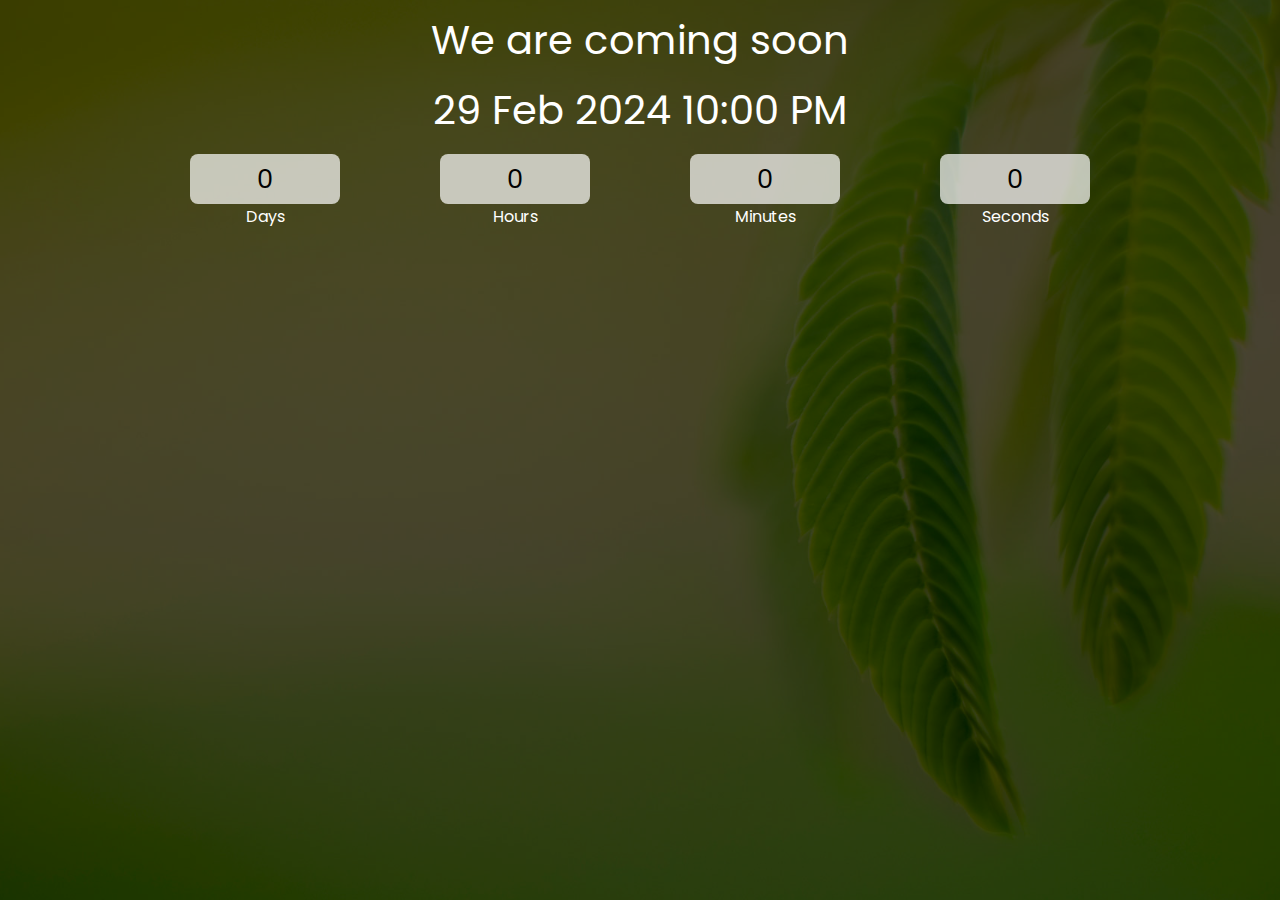
<file: countdown-timer/index.html>
<!DOCTYPE html>
<html lang="en">
<head>
    <meta charset="UTF-8">
    <meta name="viewport" content="width=device-width, initial-scale=1.0">
    <title>Countdown Timer</title>
    <link rel="stylesheet" href="./css/custom.css">
    <link rel="preconnect" href="https://fonts.googleapis.com">
    <link rel="preconnect" href="https://fonts.gstatic.com" crossorigin>
    <link href="https://fonts.googleapis.com/css2?family=Poppins:ital,wght@0,100;0,200;0,300;0,400;0,500;0,600;0,700;0,800;0,900;1,100;1,200;1,300;1,400;1,500;1,600;1,700;1,800;1,900&display=swap" rel="stylesheet">
</head>
<body>

    <div class="main">
        <div class="overlay">
            <div class="title">We are coming soon</div>
            <div class="title" id="end-date">29 Feb 2024 10:00 PM</div>
            <div class="col">
                <div>
                    <input type="text" readonly value="0">
                    <br>
                    <label for="">Days</label>
                </div>
                <div>
                    <input type="text" readonly value="0">
                    <br>
                    <label for="">Hours</label>
                </div>
                <div>
                    <input type="text" readonly value="0">
                    <br>
                    <label for="">Minutes</label>
                </div>
                <div>
                    <input type="text" readonly value="0">
                    <br>
                    <label for="">Seconds</label>
                </div>
            </div>
        </div>
    </div>
    


    <script src="./js/app.js"></script>
</body>
</html>
</file>
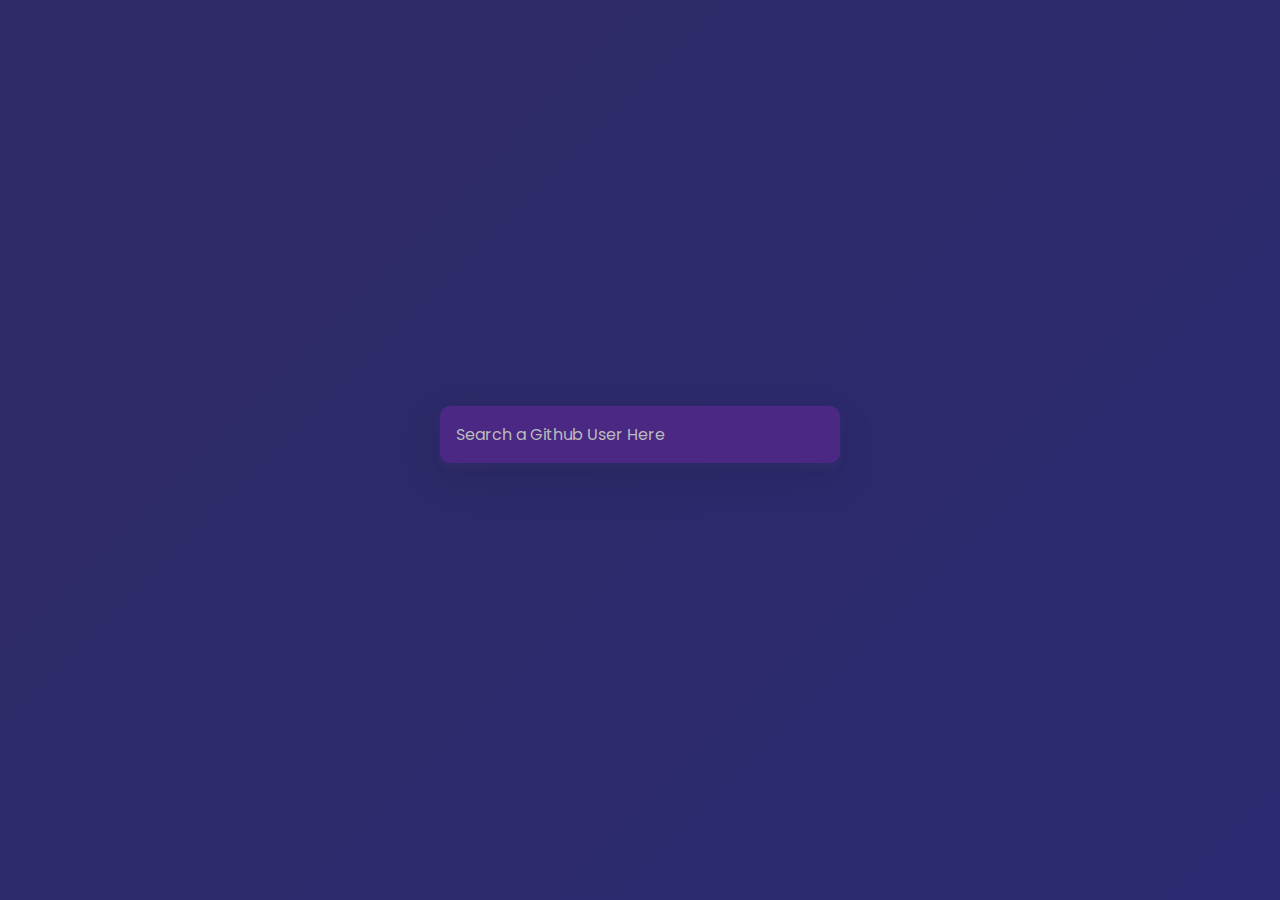
<file: github-profile-app/index.html>
<!DOCTYPE html>
<html lang="en">

<head>
    <meta charset="UTF-8" />
    <meta name="viewport" content="width=device-width, initial-scale=1.0" />
    <title>Github Profiles</title>
    <link rel="stylesheet" href="./css/custom.css" />
    <script src="./js/app.js" defer></script>
</head>

<body>
    <form id="form" onsubmit="return formSubmit()">
        <input type="text" id="search" autofocus placeholder="Search a Github User Here" />
    </form>
    <main id="main">
        <!-- <div class="card">
            <div>
                <img class="avatar" src="https://picsum.photos/200" alt="Florin Pop">
            </div>
            <div class="user-info">
                <h2>Name</h2>
                <p>Bio</p>

                <ul class="info">
                    <li>###<strong>Followers</strong></li>
                    <li>##<strong>Following</strong></li>
                    <li>###<strong>Repos</strong></li>
                </ul>

                <div id="repos">
                    <a class="repo" href="#" target="_blank">Repo 1</a>
                    <a class="repo" href="#" target="_blank">Repo 2</a>
                    <a class="repo" href="#" target="_blank">Repo 3</a>
                </div>
            </div>
        </div> -->
    </main>
</body>

</html>
</file>
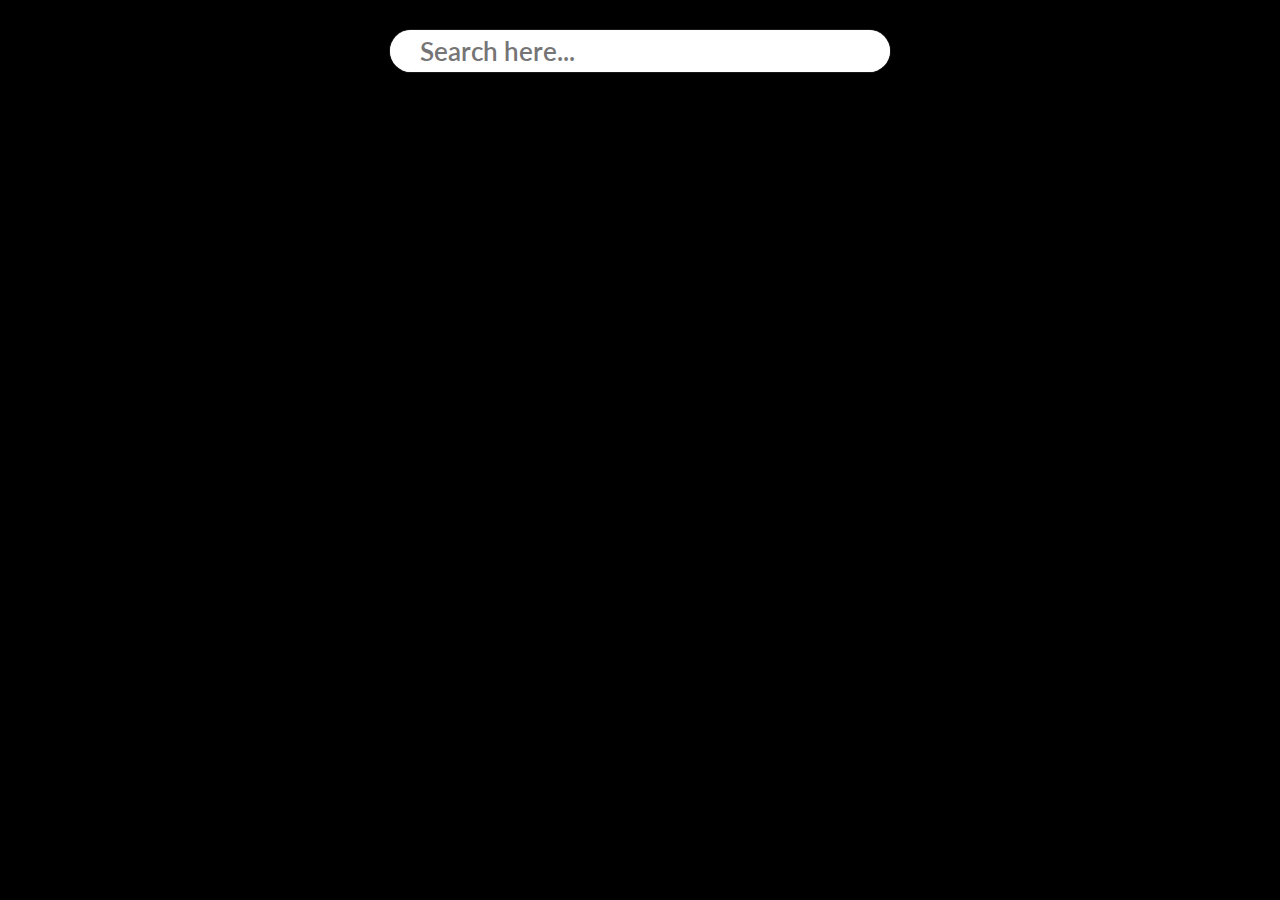
<file: movie-app/index.html>
<!DOCTYPE html>
<html lang="en">

<head>
    <meta charset="UTF-8">
    <meta http-equiv="X-UA-Compatible" content="IE=edge">
    <meta name="viewport" content="width=device-width, initial-scale=1.0">
    <title>Document</title>
    <link rel="stylesheet" href="./css/style.css">
</head>

<body>
    <div class="main">
        <div class="row" style="justify-content: center;">
            <input type="search" id="search" autofocus autocomplete="off" placeholder="Search here..." />
        </div>
        <div class="row" id="movie-box">

        </div>
    </div>
    <script src="./js/app.js"></script>
</body>

</html>
</file>
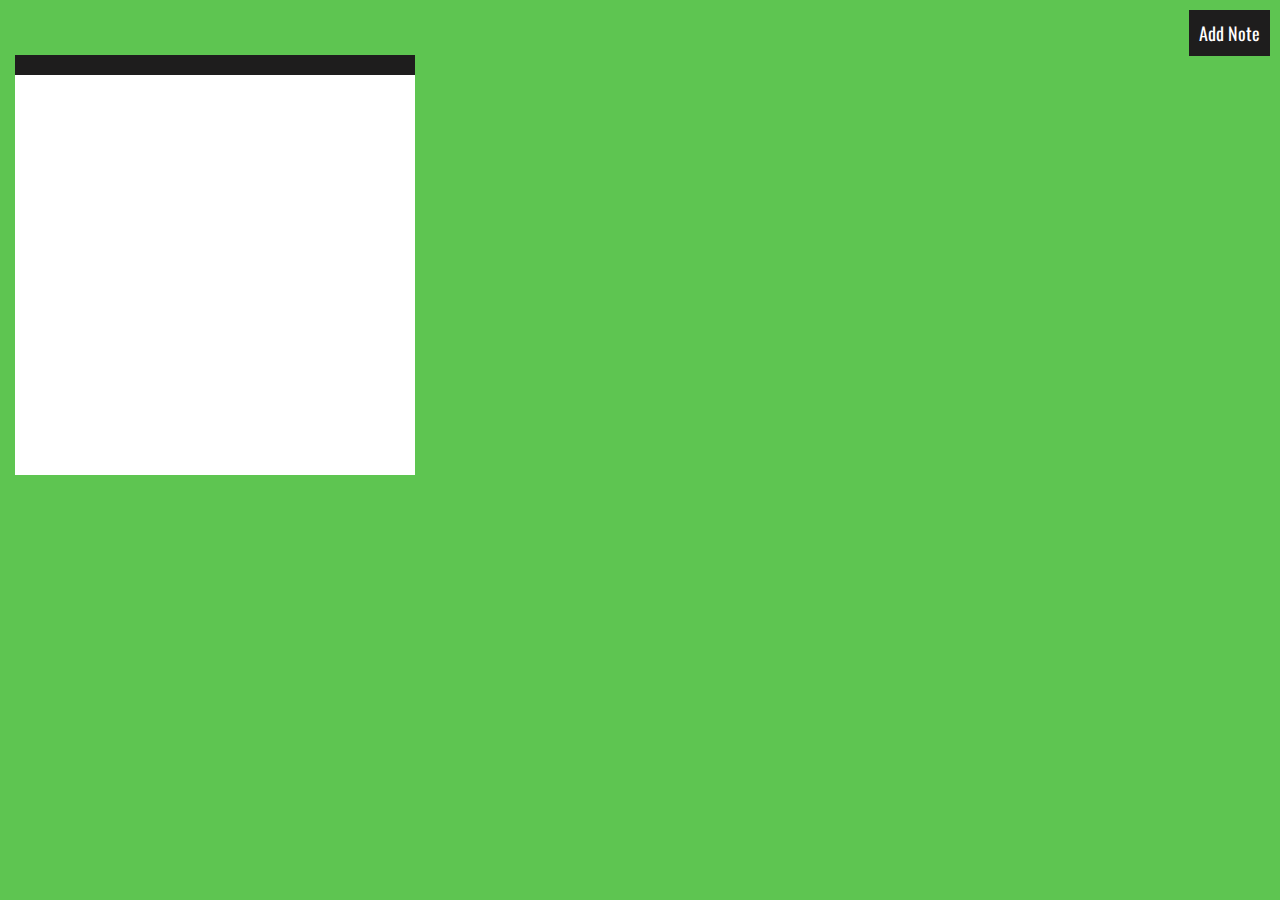
<file: notes-app/index.html>
<!DOCTYPE html>
<html lang="en">
<head>
    <meta charset="UTF-8">
    <meta name="viewport" content="width=device-width, initial-scale=1.0">
    <title>Notes App</title>
    <link rel="stylesheet" href="./css/style.css">
    <link rel="preconnect" href="https://fonts.googleapis.com">
    <link rel="preconnect" href="https://fonts.gstatic.com" crossorigin>
    <link href="https://fonts.googleapis.com/css2?family=Oswald:wght@200..700&display=swap" rel="stylesheet">
    <link rel="stylesheet" href="https://cdnjs.cloudflare.com/ajax/libs/font-awesome/6.5.1/css/all.min.css" integrity="sha512-DTOQO9RWCH3ppGqcWaEA1BIZOC6xxalwEsw9c2QQeAIftl+Vegovlnee1c9QX4TctnWMn13TZye+giMm8e2LwA==" crossorigin="anonymous" referrerpolicy="no-referrer" />
</head>
<body>
    <button id="addBtn">
        <i class="fa-solid fa-plus"></i>
        Add Note
    </button>
    <div id="main">
        <!-- <div class="note">
            <div class="tool">
                <i class="fa-solid fa-floppy-disk"></i>
                <i class="fa-solid fa-trash"></i>
            </div>
            <textarea></textarea>
        </div> -->
    </div>
    


    <script src="./js/app.js"></script>
</body>
</html>
</file>
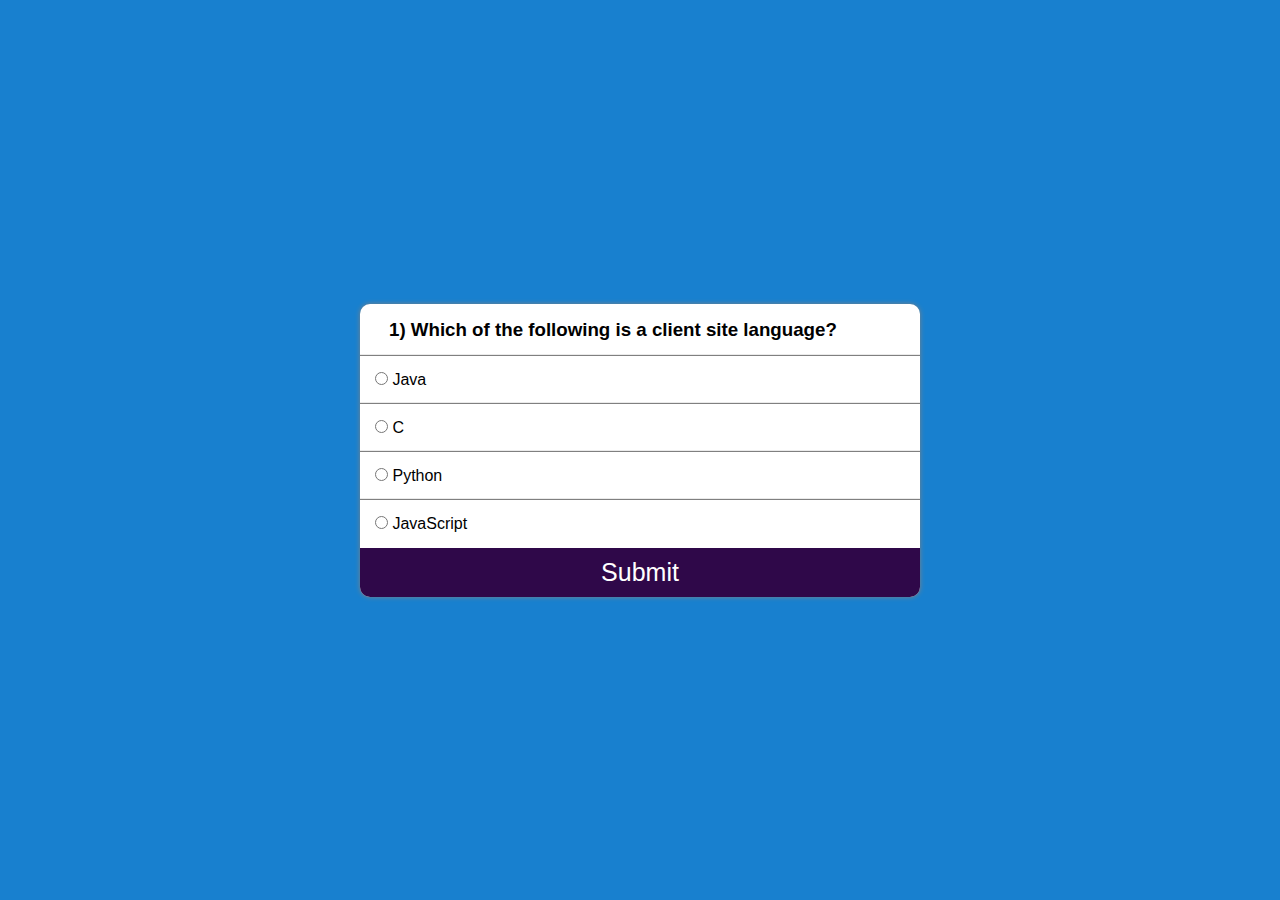
<file: quiz-app/index.html>
<!DOCTYPE html>
<html lang="en">

<head>
    <meta charset="UTF-8">
    <meta http-equiv="X-UA-Compatible" content="IE=edge">
    <meta name="viewport" content="width=device-width, initial-scale=1.0">
    <title>Document</title>
    <link rel="stylesheet" href="css/custom.css" />
</head>

<body>
    <section class="main">

        <div class="container">
            <div class="col">
                <h3 id="questionBox">
                    1) Lorem ipsum dolor sit amet, consectetur adipisicing elit Debitis?
                </h3>
            </div>
            <div class="col box">
                <input name="option" type="radio" id="first" value="a" required>
                <label for="first">Testing 1</label>
            </div>
            <div class="col box">
                <input name="option" type="radio" id="second" value="b" required>
                <label for="second">Testing 2</label>
            </div>
            <div class="col box">
                <input name="option" type="radio" id="third" value="c" required>
                <label for="third">Testing 3</label>
            </div>
            <div class="col box">
                <input name="option" type="radio" id="fourth" value="d" required>
                <label for="fourth">Testing 4</label>
            </div>
            <button id="submit">Submit</button>
        </div>

    </section>
    <script src="js/app.js"></script>
</body>

</html>
</file>
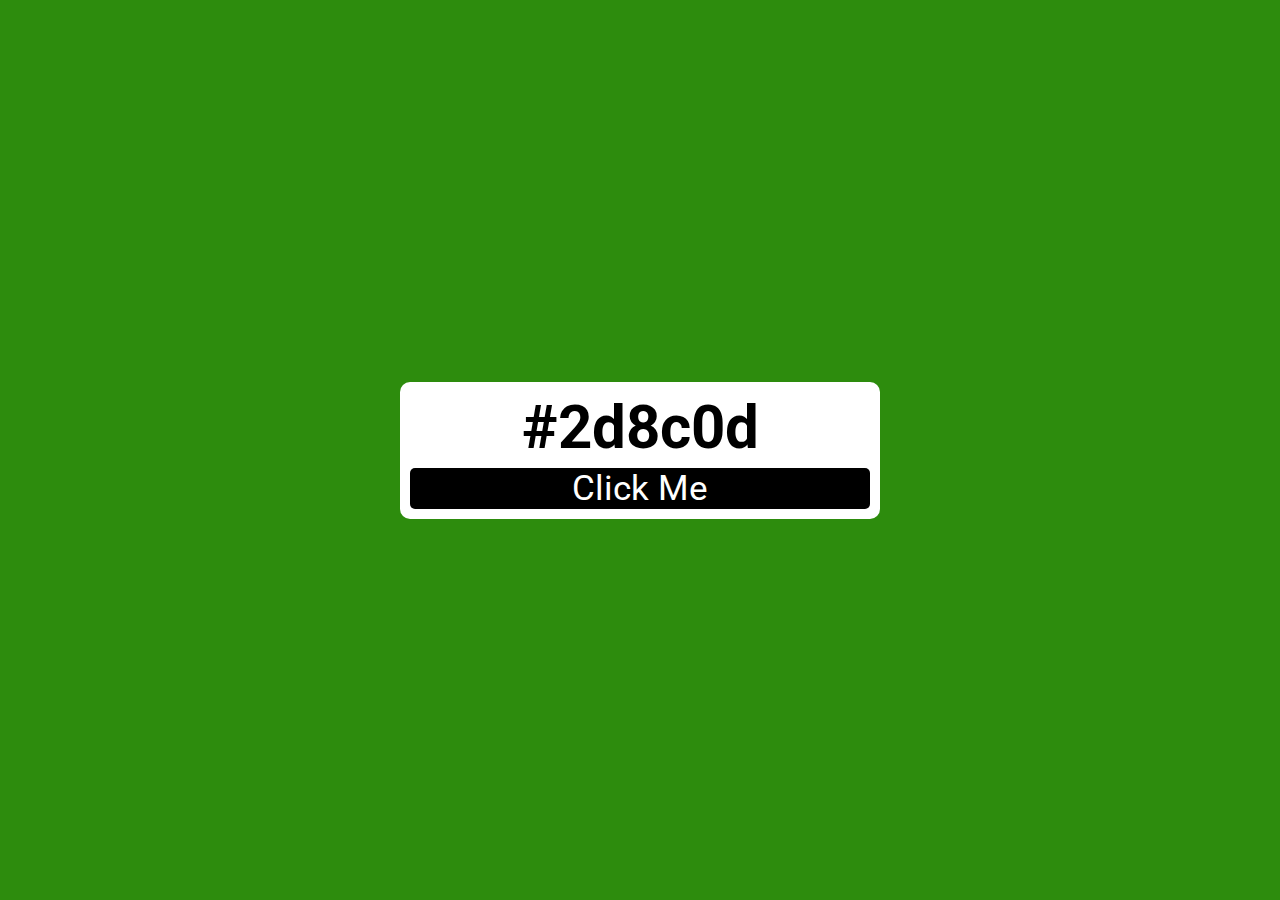
<file: random-color-generator/index.html>
<!DOCTYPE html>
<html lang="en">
<head>
    <meta charset="UTF-8">
    <meta name="viewport" content="width=device-width, initial-scale=1.0">
    <title>Random Color Generator</title>
    <link rel="stylesheet" href="./css/style.css">
    <link rel="preconnect" href="https://fonts.googleapis.com">
    <link rel="preconnect" href="https://fonts.gstatic.com" crossorigin>
    <link href="https://fonts.googleapis.com/css2?family=Roboto:ital,wght@0,100;0,300;0,400;0,500;0,700;0,900;1,100;1,300;1,400;1,500;1,700;1,900&display=swap" rel="stylesheet">
</head>
<body>
    <div class="main">
        <div class="container">
            <h2 id="color-code">#fff</h2>
            <button id="btn">Click Me</button>
        </div>
    </div>


    <script src="./js/app.js"></script>
</body>
</html>
</file>
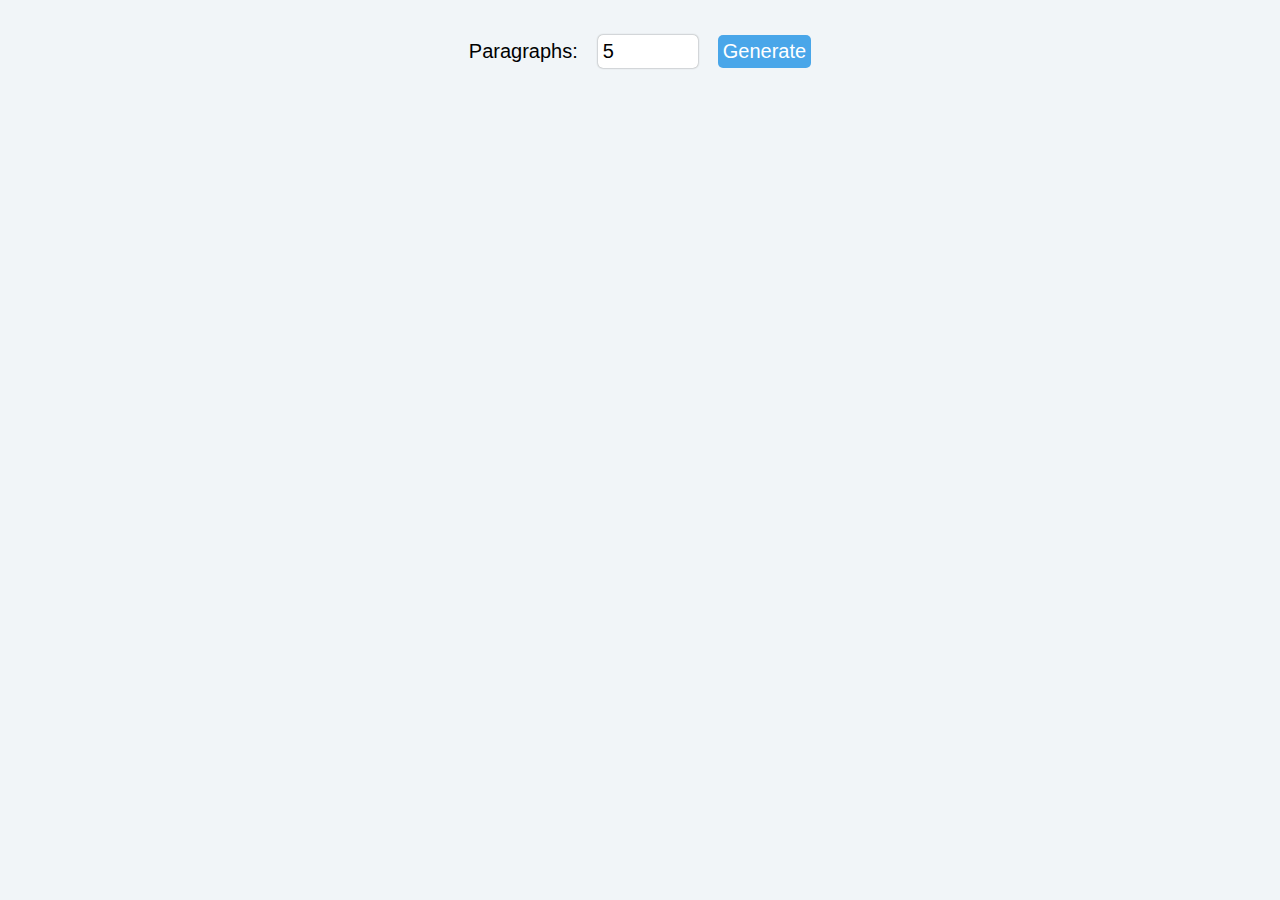
<file: random-para-generator/index.html>
<!DOCTYPE html>
<html lang="en">
<head>
    <meta charset="UTF-8">
    <meta http-equiv="X-UA-Compatible" content="IE=edge">
    <meta name="viewport" content="width=device-width, initial-scale=1.0">
    <title>Random Para Generator</title>
    <link rel="stylesheet" href="./css/style.css">
</head>

<body>
    <div id="main">
        <div class="row">
            <div>
                Paragraphs:
            </div>
            <div>
                <input type="number" value="5" id="items">
            </div>
            <div>
                <button onclick="generate()">Generate</button>
            </div>
        </div>
        <div class="row" style="display: block;" id="data">

        </div>
    </div>
    <script src="./js/app.js"></script>
</body>

</html>
</file>
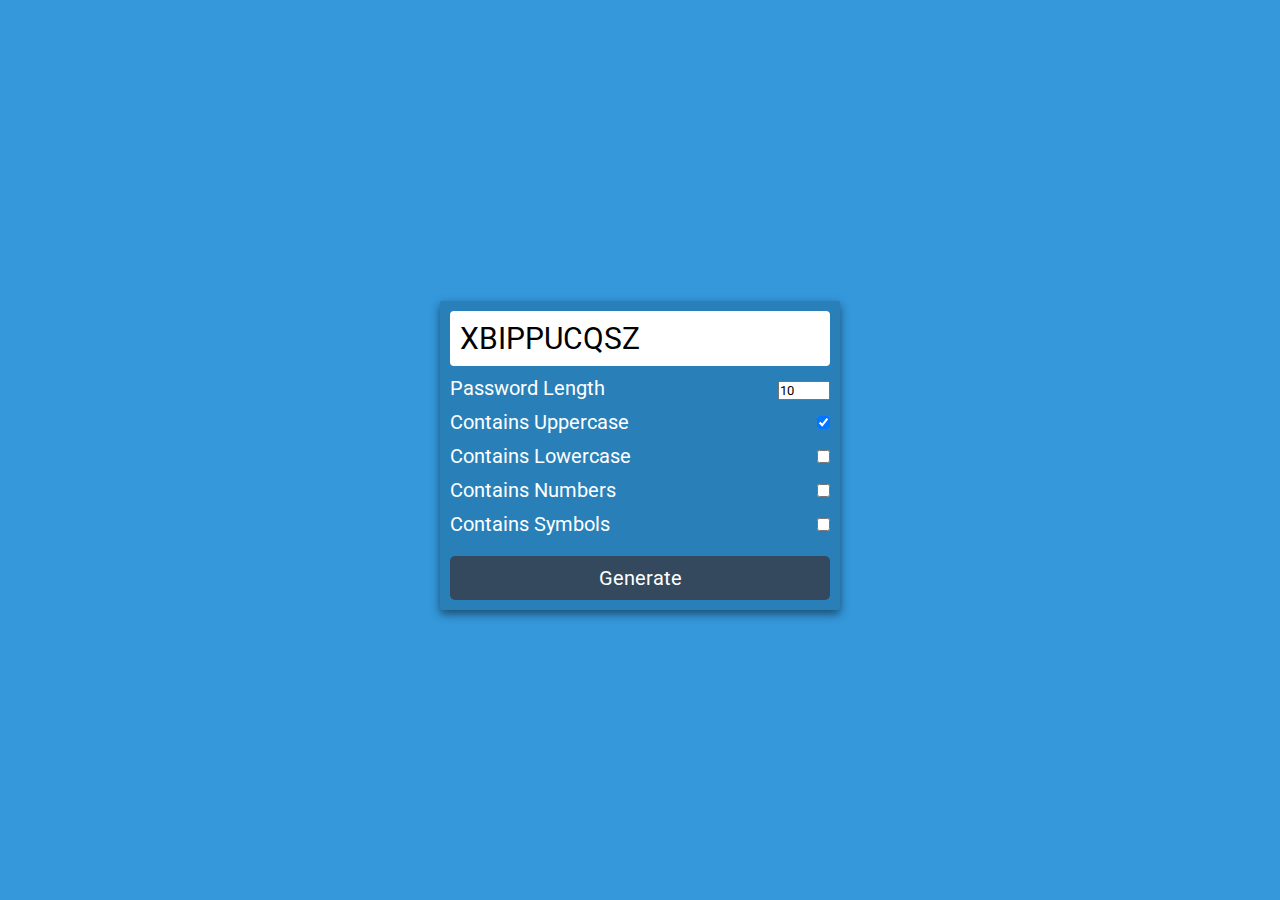
<file: random-password-generator/index.html>
<!DOCTYPE html>
<html lang="en">

<head>
    <meta charset="UTF-8">
    <meta http-equiv="X-UA-Compatible" content="IE=edge">
    <meta name="viewport" content="width=device-width, initial-scale=1.0">
    <title>Document</title>
    <link rel="stylesheet" href="./css/style.css" />
</head>

<body>
    <div class="main">
        <div class="box">
            <span id="pass-box">Testing</span>
            <div class="row">
                <div class="left">
                    Password Length
                </div>
                <div class="right">
                    <input type="number" name="" id="total-char" max="30" min="2" value="10" />
                </div>
            </div>
            <div class="row">
                <label for="upper-case">
                    <div class="left">
                       Contains Uppercase
                    </div>
                </label>
                <div class="right">
                    <input type="checkbox" name="" id="upper-case" checked/>
                </div>
            </div>
            <div class="row">
                <label for="lower-case">
                    <div class="left">
                      Contains Lowercase
                    </div>
                </label>
                <div class="right">
                    <input type="checkbox" name="" id="lower-case" />
                </div>
            </div>
            <div class="row">
                <label for="numbers">
                    <div class="left">
                    Contains Numbers
                    </div>
                </label>
                <div class="right">
                    <input type="checkbox" name="" id="numbers" />
                </div>
            </div>
            <div class="row">
                <label for="symbols">
                    <div class="left">
                    Contains Symbols
                    </div>
                </label>
                <div class="right">
                    <input type="checkbox" name="" id="symbols" />
                </div>
            </div>
            <div class="row">
                <button id="btn">
                    Generate
                </button>
            </div>
        </div>
    </div>
    <script src="js/app.js"></script>
</body>

</html>
</file>
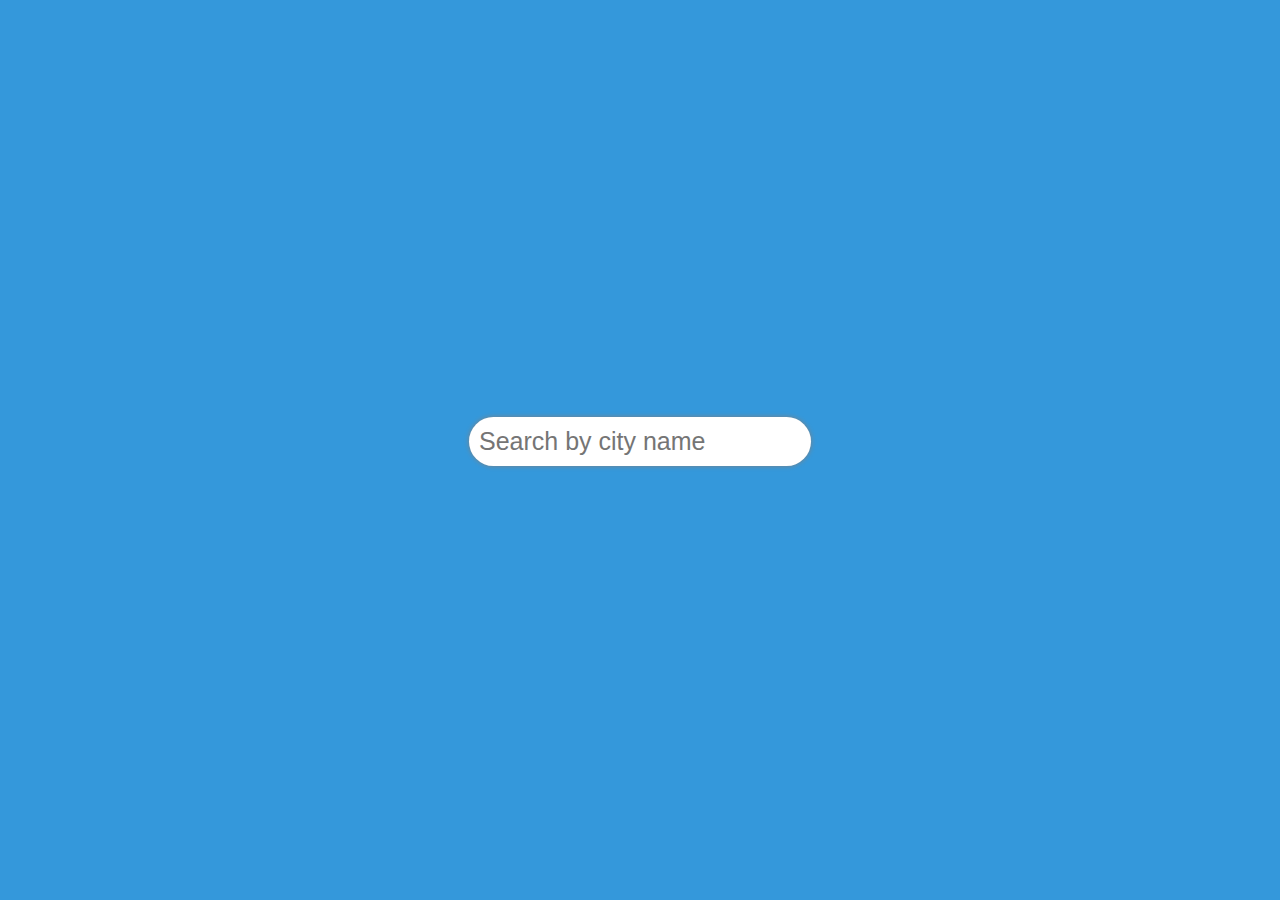
<file: weather-app/index.html>
<!DOCTYPE html>
<html lang="en">

<head>
    <meta charset="UTF-8">
    <meta http-equiv="X-UA-Compatible" content="IE=edge">
    <meta name="viewport" content="width=device-width, initial-scale=1.0">
    <title>Document</title>
    <link rel="stylesheet" href="./css/style.css" />
</head>

<body>
    <main>
        <div class="row" style="text-align: center;">
            <form action="">
                <input type="search" id="search" placeholder="Search by city name">
            </form>
        </div>
        <div class="row" id="weather">
            <!-- <div>
                <img src="https://openweathermap.org/img/wn/04n@2x.png" alt="">
            </div>
            <div>
                <h2>32 ℃</h2>
                <h4> Clear </h4>
            </div> -->
        </div>
    </main>
    <script src="./js/app.js"></script>
</body>

</html>
</file>
<file: countdown-timer/css/custom.css>
* {
    padding: 0;
    margin: 0;
    box-sizing: border-box ;
    font-family: "Poppins", sans-serif;
}

.main {
    width: 100%;
    height: 100vh;
    background: url('../img/img12.jpg') center center;
    background-size: cover;
}

.overlay {
    width: 100%;
    height: 100%;
    background-color: rgba(0, 0, 0, 0.7);
    display: flex;
    /* justify-content: center; */
    align-items: center;
    flex-direction: column;
    color: #fff;
}

.title {
    margin-top: 10px;
    color: white;
    font-size: 2.5rem;
    text-align: center;
}

.col {
    margin-top: 14px;
    width: 1000px;
    /* height: 100px; */
    /* border: 1px solid red; */
    /* margin: 10px auto; */
    display: flex;
    justify-content: center;
    color: white;
}

.col div {
    width: 250px;
    text-align: center;
}

input {
    height: 50px;
    width: 60%;
    /* display: block; */
    background-color: rgba(255, 255, 255, 0.7);
    border-color: transparent;
    border-radius: 8px;
    text-align: center;
    color: black;
    font-size: 1.6rem;
}
</file>
<file: github-profile-app/css/custom.css>
@import url("https://fonts.googleapis.com/css2?family=Poppins:wght@200;400;600&display=swap");
* {
    box-sizing: border-box;
    padding: 0;
    margin: 0;
}

body {
    background-color: #2a2a72;
    background-image: linear-gradient(315deg, #2a2a72 0%, #2e2a68 74%);
    display: flex;
    flex-direction: column;
    align-items: center;
    justify-content: center;
    font-family: "Poppins", sans-serif;
    margin: 0;
    min-height: 100vh;
}

input {
    background-color: #4c2885;
    border-radius: 10px;
    border: none;
    box-shadow: 0 5px 10px rgba(154, 160, 185, 0.05), 0 15px 40px rgba(0, 0, 0, 0.1);
    color: white;
    font-family: inherit;
    font-size: 1rem;
    padding: 1rem;
    margin-bottom: 2rem;
    width: 400px;
}

input::placeholder {
    color: #bbb;
}

input:focus {
    outline: none;
}

.card {
    background-color: #4c2885;
    background-image: linear-gradient(315deg, #4c2885 0%, #4c11ac 100%);
    border-radius: 20px;
    box-shadow: 0 5px 10px rgba(154, 160, 185, 0.05), 0 15px 40px rgba(0, 0, 0, 0.1);
    display: flex;
    padding: 3rem;
    max-width: 800px;
}

.avatar {
    border: 10px solid #2a2a72;
    border-radius: 50%;
    height: 150px;
    width: 150px;
}

.user-info {
    color: #eee;
    margin-left: 2rem;
}

.user-info h2 {
    margin-top: 0;
}

.user-info ul {
    display: flex;
    justify-content: space-between;
    list-style-type: none;
    padding: 0;
    max-width: 400px;
}

.user-info ul li {
    display: flex;
    margin-right: 10px;
    align-items: center;
}

.user-info ul li strong {
    font-size: 0.9rem;
    margin-left: 0.5rem;
}

.repo {
    background-color: #2a2a72;
    border-radius: 5px;
    display: inline-block;
    color: white;
    font-size: 0.7rem;
    padding: 0.25rem 0.5rem;
    margin-right: 0.5rem;
    margin-bottom: 0.5rem;
    text-decoration: none;
}
</file>
<file: movie-app/css/style.css>
@import url('https://fonts.googleapis.com/css2?family=Lato:ital,wght@0,300;1,300&display=swap');
* {
    padding: 0;
    margin: 0;
    font-family: 'Lato', sans-serif;
    box-sizing: border-box;
}

.main {
    width: 100%;
    min-height: 100vh;
    background-color: black;
}

.row {
    display: flex;
    flex-wrap: wrap;
    justify-content: space-between;
    padding-top: 20px;
}

.box {
    padding: 10px;
    width: 25%;
    flex-basis: 25%;
    height: 400px;
    border-radius: 5px;
    overflow: hidden;
    border-radius: 5px;
    position: relative;
}

.box img {
    width: 100%;
    height: 100%;
    box-shadow: 0 4px 5px rgb(0 0 0 / 20%);
}

.box .overlay {
    width: 100%;
    max-height: 100%;
    min-height: auto;
    position: absolute;
    bottom: -100%;
    font-weight: bold;
    padding: 20px;
    border-radius: 10px 10px 0px 0px;
    left: 0;
    transition: 0.5s;
    background-color: white;
}

.box span {
    color: orange;
    display: inline-block;
    font-weight: bold;
    font-size: 25px;
}

.title {
    width: 100%;
    display: flex;
    justify-content: space-between;
}

.box:hover .overlay {
    bottom: 0%;
}

.overlay h2 {
    margin-bottom: 10px;
}

#search {
    width: 500px;
    padding: 5px 30px;
    background-color: rgba(52, 73, 94, 0.7);
    outline: none;
    border: none;
    box-shadow: 0px 0px 1px white;
    color: White;
    margin-top: 10px;
    font-size: 26px;
    font-weight: 600;
    border-radius: 25px;
    transition: 1s;
    margin-bottom: 15px;
}

#search:focus {
    background-color: white;
    color: black;
}
</file>
<file: notes-app/css/style.css>
* {
    padding: 0;
    margin: 0;
    box-sizing: border-box;
    font-family: "Oswald", sans-serif;
}

#main {
    width: 100%;
    min-height: 100vh;
    background-color: #5ec551;
    padding-bottom: 50px;
    display: flex;
    flex-wrap: wrap;
}

.note {
    width: 400px;
    height: 400px;
    background-color: #fff;
    margin: 15px;
    margin-top: 55px;
}

.tool {
    background-color: rgb(30, 29, 29);
    width: 100%;
    color: white;
    padding: 5px;
    display: flex;
    justify-content: end;
}

.tool i {
    padding: 5px;
    cursor: pointer;
}

.note textarea {
    border: none;
    width: 100%;
    height: 100%;
    resize: none;
    padding: 10px;
    font-size: 18px;
}

.note textarea:focus {
    border: 0;
    outline: 0;
}

#addBtn {
    position: fixed;
    right: 10px;
    top: 10px;
    background-color: rgb(30, 29, 29);
    color: white;
    padding: 10px;
    border: 0;
    outline: 0;
    font-size: 18px;
}
</file>
<file: quiz-app/css/custom.css>
* {
    padding: 0;
    margin: 0;
    box-sizing: border-box;
    font-family: 'Poppins', sans-serif;
}

@import url('https://fonts.googleapis.com/css2?family=Poppins:wght@100&display=swap');
.main {
    width: 100%;
    height: 100vh;
    display: flex;
    justify-content: center;
    align-items: center;
    background-color: rgb(24, 128, 207);
}

.container {
    width: 35rem;
    box-shadow: 0px 0px 5px grey;
    display: flex;
    justify-content: center;
    align-items: center;
    background-color: white;
    border-radius: 10px;
    overflow: hidden;
    flex-direction: column;
}

.col {
    text-align: justify;
    padding: 15px;
    width: 95%;
}

#submit {
    width: 100%;
    background-color: rgb(47, 8, 73);
    transition: 0.5s;
    color: white;
    outline: none;
    border: none;
    font-size: 25px;
    display: block;
    padding: 10px;
    cursor: pointer;
}

#submit:hover {
    background-color: rgb(34, 6, 53);
}

.box {
    box-shadow: 0px -1px 1px grey;
    width: 100%;
}
</file>
<file: random-color-generator/css/style.css>
* {
    padding: 0;
    margin: 0;
    box-sizing: border-box;
    font-family: "Roboto", sans-serif;
}

body {
    transition: all 0.2s;
}

.main {
    width: 100%;
    height: 100vh;
    display: flex;
    justify-content: center;
    align-items: center;
}

.container {
    width: 30rem;
    /* height: 15rem; */
    padding: 10px;
    font-size: 40px;
    border-radius: 10px;
    background-color: #fff;
    text-align: center;
}

button {
    margin-top: 5px;
    font-size: 35px;
    display: block;
    width: 100%;
    background-color: black;
    color: #fff;
    border: none;
    border-radius: 5px;
}
</file>
<file: random-para-generator/css/style.css>
* {
    padding: 0;
    margin: 0;
    box-sizing: border-box;
    font-family: Verdana, Geneva, Tahoma, sans-serif;
}

#main {
    width: 100%;
    min-height: 100vh;
    display: flex;
    flex-direction: column;
    justify-content: start;
    align-items: center;
    background-color: #f1f5f8;
}

.row {
    width: 1000px;
    display: flex;
    flex-direction: row;
    justify-content: center;
    align-items: center;
    padding: 10px;
    font-size: 20px;
    margin-top: 15px;
}

.row div {
    padding: 10px;
}

.row input {
    width: 100px;
    padding: 5px;
    border-radius: 5px;
    border: 0;
    font-size: 20px;
    box-shadow: 0px 0px 2px grey;
}

.row button {
    background-color: #49a6e9;
    padding: 5px;
    border-radius: 5px;
    border: 0;
    font-size: 20px;
    border-radius: 5px;
    color: white;
    outline: none;
    border: none;
}

.row p {
    margin-top: 10px;
    font-size: 16px;
    text-align: justify;
}
</file>
<file: random-password-generator/css/style.css>
@import url('https://fonts.googleapis.com/css2?family=Roboto:wght@300&display=swap');
* {
    padding: 0;
    margin: 0;
    box-sizing: border-box;
    font-family: 'Roboto', sans-serif;
}

input:focus-visible {
    outline: 0;
}

.main {
    background-color: #3498db;
    min-height: 100vh;
    display: flex;
    justify-content: center;
    align-items: center;
}

.box {
    min-width: 400px;
    padding: 10px;
    box-shadow: 0 4px 10px rgb(0 0 0 / 50%);
    background: #2980b9;
    border-radius: 2px;
    margin-top: 10px;
}

#pass-box {
    width: 100%;
    display: block;
    background-color: white;
    font-size: 30px;
    padding: 10px;
    border-radius: 4px;
}

.row {
    width: 100%;
    display: flex;
    margin-top: 10px;
    justify-content: space-between;
    color: white;
    font-size: 20px;
}

label {
    user-select: none;
}

#btn {
    width: 100%;
    font-size: 20px;
    outline: 0;
    border: 0;
    padding: 10px;
    background-color: #34495e;
    color: white;
    margin-top: 10px;
    border-radius: 5px;
}
</file>
<file: weather-app/css/style.css>
* {
    padding: 0;
    margin: 0;
    font-family: Verdana, Geneva, Tahoma, sans-serif;
    box-sizing: border-box;
}

main {
    width: 100%;
    height: 100vh;
    background-color: #3498db;
    display: flex;
    justify-content: center;
    align-items: center;
    flex-direction: column;
}

.row {
    display: flex;
    align-items: center;
    /* vertically */
    justify-content: center;
    /* horizontally */
    width: 1000px;
    margin: 10px;
    font-size: 40px;
    color: white;
}

#search {
    font-size: 25px;
    padding: 10px;
    border-radius: 25px;
    border: none;
    outline: none;
    box-shadow: 0px 0px 5px grey;
}
</file>
